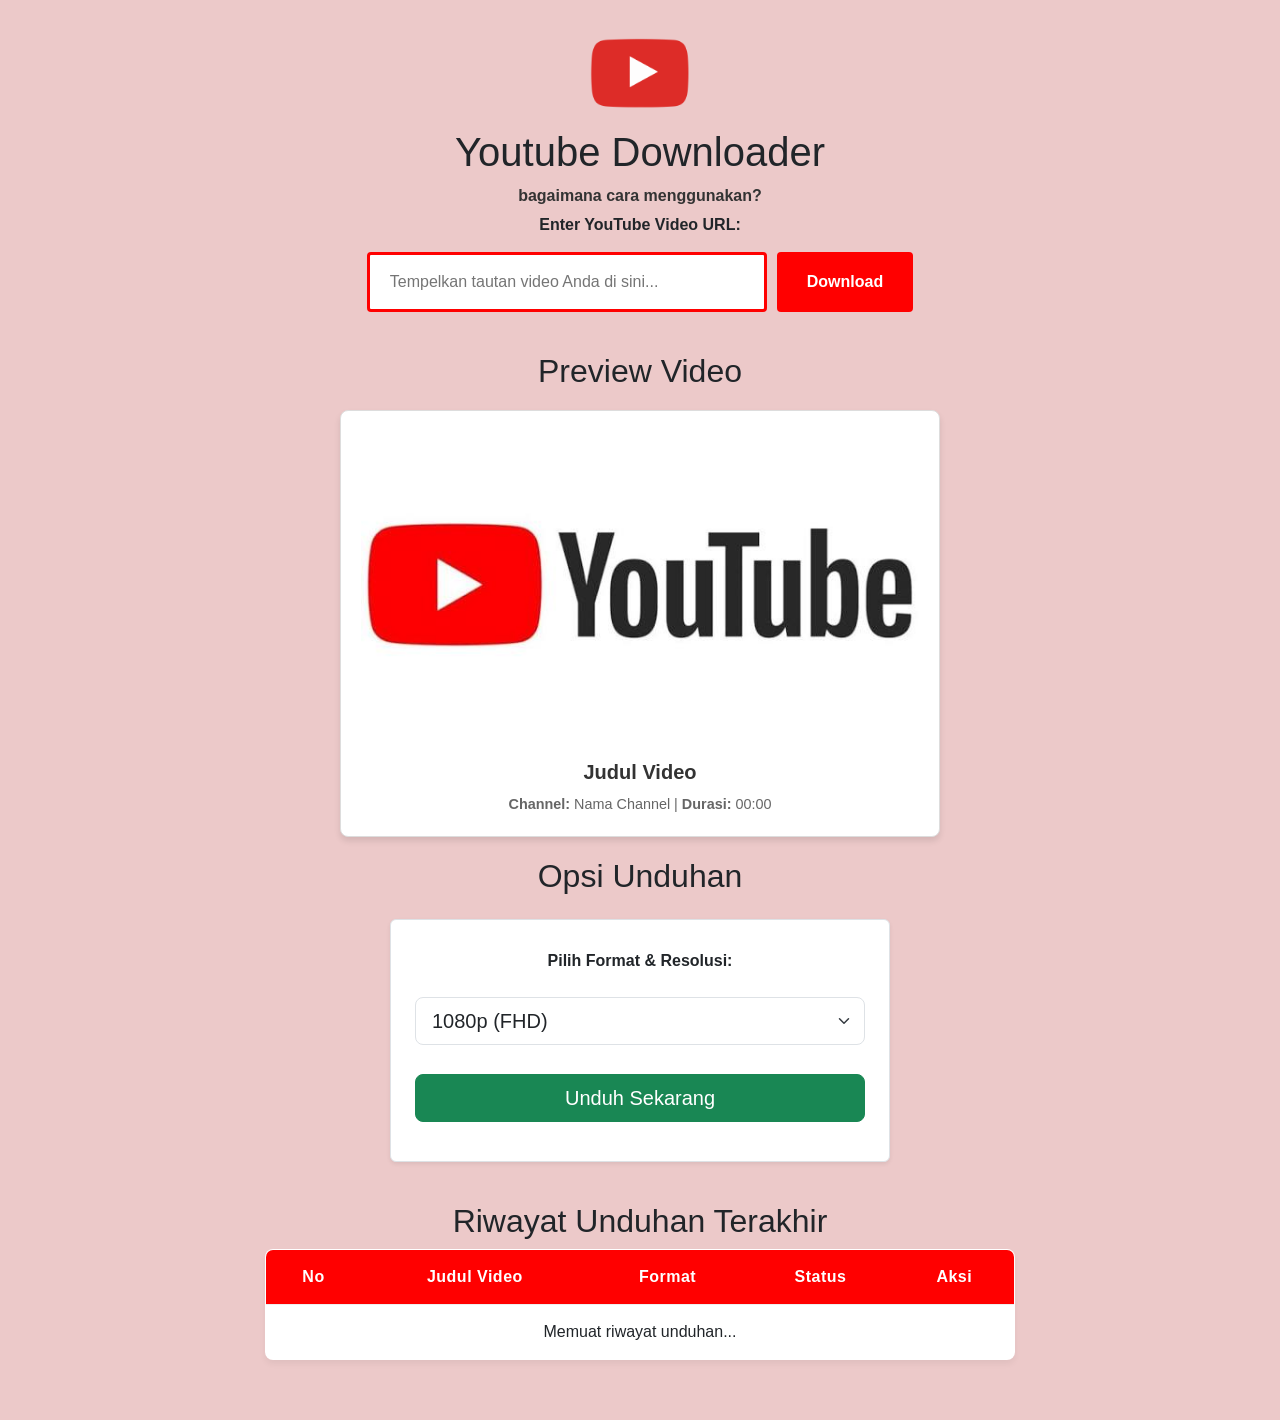
<file: index.html>
<!DOCTYPE html>
<html lang="en">

<head>
    <meta charset="UTF-8">
    <meta name="viewport" content="width=device-width, initial-scale=1.0">
    <title>Youtube downloader</title>
    <link href="https://cdn.jsdelivr.net/npm/bootstrap@5.3.3/dist/css/bootstrap.min.css" rel="stylesheet">
    <link rel="stylesheet" href="style.css">
</head>

<body>
    <div class="container">
        <h1><img src="image.png" width="100"></h1>
        <h1>Youtube Downloader</h1>
        <div class="link-panduan">
            <a href="cara-menggunakan.html">bagaimana cara menggunakan?</a>
        </div>
        <form id="download-form">
            <label for="video-url">Enter YouTube Video URL:</label>
            <input type="url" id="yt-url" name="url" placeholder="Tempelkan tautan video Anda di sini..." required>
            <button type="submit">Download</button>
        </form>
        <div id="download-link"></div>
    </div>

    <h2>Preview Video</h2>
    <div class="video-card">
        <img src="images 2.jpg" alt="Thumbnail Video YouTube">
        <h3>Judul Video</h3>
        <p><strong>Channel:</strong> Nama Channel | <strong>Durasi:</strong> 00:00</p>
    </div>

    <h2>Opsi Unduhan</h2>
    <form action="/download" method="POST" class="mt-4 p-4 bg-white border rounded shadow-sm"
        style="max-width: 500px; margin: 0 auto 40px auto; display: block;">
        <input type="hidden" name="processed-url" value="">
        <div class="text-center mb-3">
            <label for="format" class="form-label fw-bold text-dark">Pilih Format & Resolusi:</label>
        </div>
        <select class="form-select form-select-lg mb-4" id="format" name="format">
            <optgroup label="Video (MP4)">
                <option value="mp4-1080">1080p (FHD)</option>
                <option value="mp4-720">720p (HD)</option>
            </optgroup>
            <optgroup label="Audio Saja">
                <option value="mp3-320">MP3 (320kbps)</option>
            </optgroup>
        </select>
        <button type="submit" class="btn btn-success btn-lg w-100">Unduh Sekarang</button>
    </form>

    <h2>Riwayat Unduhan Terakhir</h2>
    <table border="1" cellpadding="8" cellspacing="0" style="width: 100%; max-width: 750px;">
        <thead>
            <tr>
                <th>No</th>
                <th>Judul Video</th>
                <th>Format</th>
                <th>Status</th>
                <th>Aksi</th>
            </tr>
        </thead>
        <tbody id="history-tbody">
            <tr>
                <td colspan="5" style="text-align: center;">Memuat riwayat unduhan...</td>
            </tr>
        </tbody>
    </table>
    <script src="app.js"></script>
</body>

</html>
</file>
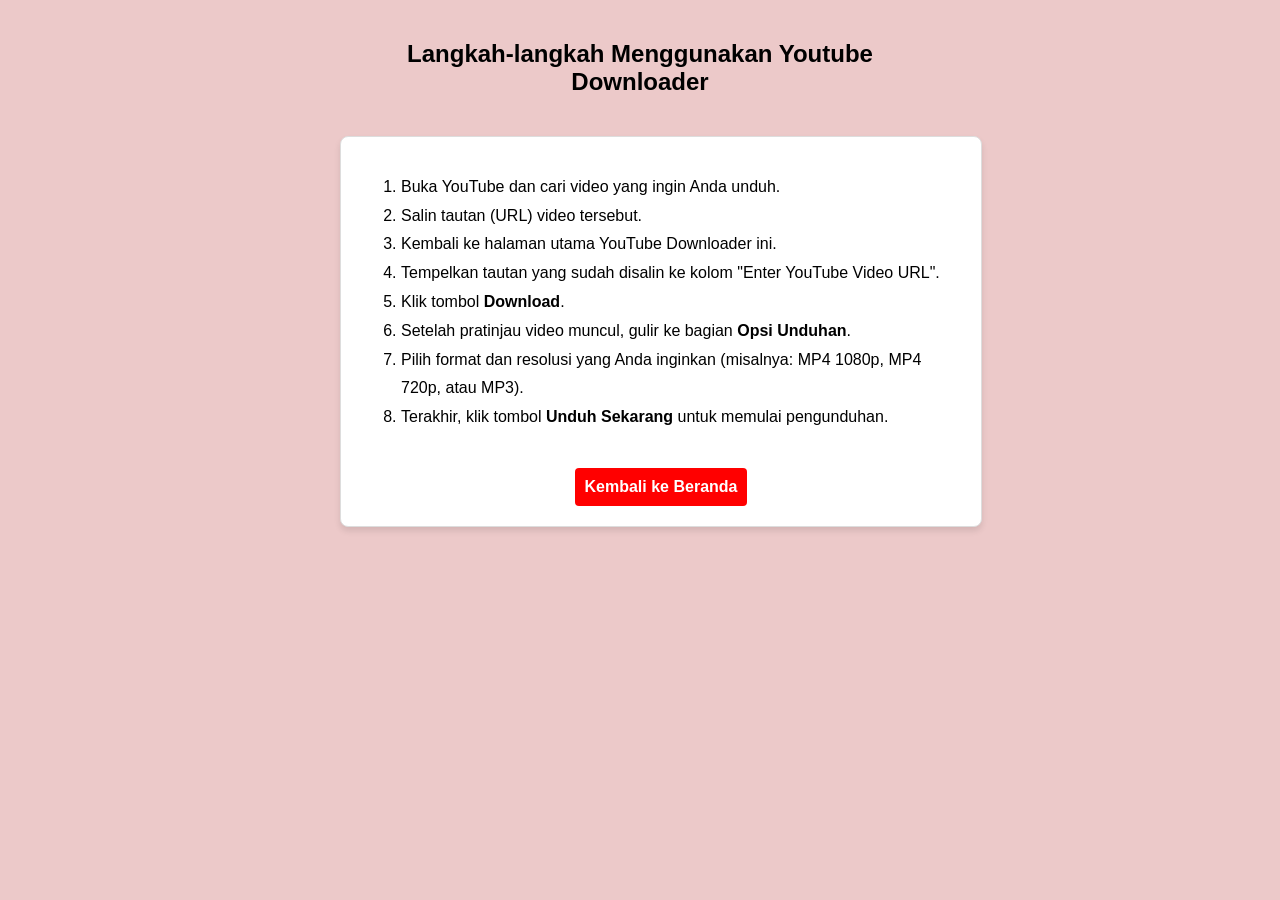
<file: cara-menggunakan.html>
<!DOCTYPE html>
<html lang="en">

<head>
    <meta charset="UTF-8">
    <meta name="viewport" content="width=device-width, initial-scale=1.0">
    <title>Cara Menggunakan Youtube Downloader</title>
    <link rel="stylesheet" href="style.css">
</head>

<body>
    <div class="container">
        <h2>Langkah-langkah Menggunakan Youtube Downloader</h2>
        <div class="video-card" style="text-align: left;">
            <ol style="line-height: 1.8;">
                <li>Buka YouTube dan cari video yang ingin Anda unduh.</li>
                <li>Salin tautan (URL) video tersebut.</li>
                <li>Kembali ke halaman utama YouTube Downloader ini.</li>
                <li>Tempelkan tautan yang sudah disalin ke kolom "Enter YouTube Video URL".</li>
                <li>Klik tombol <strong>Download</strong>.</li>
                <li>Setelah pratinjau video muncul, gulir ke bagian <strong>Opsi Unduhan</strong>.</li>
                <li>Pilih format dan resolusi yang Anda inginkan (misalnya: MP4 1080p, MP4 720p, atau MP3).</li>
                <li>Terakhir, klik tombol <strong>Unduh Sekarang</strong> untuk memulai pengunduhan.</li>
            </ol>
            <a href="index.html"
                style="display: block; text-align: center; margin-top: 20px; padding: 10px; background-color: #FF0000; color: white; text-decoration: none; border-radius: 4px; font-weight: bold;">Kembali
                ke Beranda</a>
        </div>
    </div>
</body>

</html>
</file>
<file: style.css>
body {
    font-family: Arial, sans-serif;
    text-align: center;
    padding: 20px;
    margin: 0;
    background-color: #ecc9c9;
}

.container,
.video-card,
form,
table {
    margin: 0 auto 20px auto;
    width: 100%;
    max-width: 600px;
}

.container,
.video-card,
form {
    display: flex;
    flex-direction: column;
    align-items: center;
}

input,
select,
button,
label {
    margin-top: 5px;
    margin-bottom: 15px;
}

#yt-url {
    width: 100%;
    max-width: 400px;
    padding: 8px;
    text-align: center;
}

#download-form {
    display: flex;
    flex-direction: row;
    flex-wrap: wrap;
    justify-content: center;
    align-items: stretch;
    width: 100%;
    max-width: 700px;
    gap: 10px;
}

#download-form label {
    width: 100%;
    text-align: center;
    font-weight: bold;
    font-size: 16px;
    margin-bottom: 5px;
}


#yt-url {
    flex: 1;
    min-width: 250px;
    padding: 15px 20px;
    font-size: 16px;
    border: 3px solid #FF0000;
    border-radius: 4px;
    text-align: left;
    outline: none;
    margin: 0 !important;
}


#download-form button {
    padding: 15px 30px;
    font-size: 16px;
    font-weight: bold;
    color: white;
    background-color: #FF0000;
    border: none;
    border-radius: 4px;
    cursor: pointer;
    margin: 0 !important;
    transition: background-color 0.2s ease-in-out;
}

#download-form button:hover {
    background-color: #CC0000;
}

.video-card {
    background: white;
    border: 1px solid #ddd;
    border-radius: 8px;
    padding: 20px;
    box-shadow: 0 4px 6px rgba(0, 0, 0, 0.1);
    max-width: 600px;
    margin: 20px auto;
}

.video-card img {
    width: 100%;
    aspect-ratio: 16/9;
    border-radius: 6px;
    object-fit: cover;
    margin-bottom: 15px;
}

.video-card h3 {
    font-size: 1.25rem;
    font-weight: bold;
    margin: 0 0 10px 0;
    color: #333;
}

.video-card p {
    font-size: 0.9rem;
    color: #666;
    margin: 0;
}



table {
    width: 100%;
    max-width: 600px;
    margin: 0 auto 40px auto;
    border-collapse: collapse;
    background-color: white;
    box-shadow: 0 4px 6px rgba(0, 0, 0, 0.05);
    border-radius: 8px;
    overflow: hidden;
}

table thead {
    background-color: #ff0000;
    color: white;
}

table th,
table td {
    padding: 15px;
    text-align: center;
    border-bottom: 1px solid #eee;
}

table th {
    font-weight: bold;
    letter-spacing: 0.5px;
}

table tbody tr:hover {
    background-color: #f5f5f5;
    transition: background-color 0.2s;
}

table tbody tr:last-child td {
    border-bottom: none;
}

.link-panduan a {
    text-decoration: none;
    color: #333333;
    font-weight: 600;
    font-size: 16px;
}

.link-panduan a:hover {
    color: #666666;
    text-decoration: underline;
}
</file>
